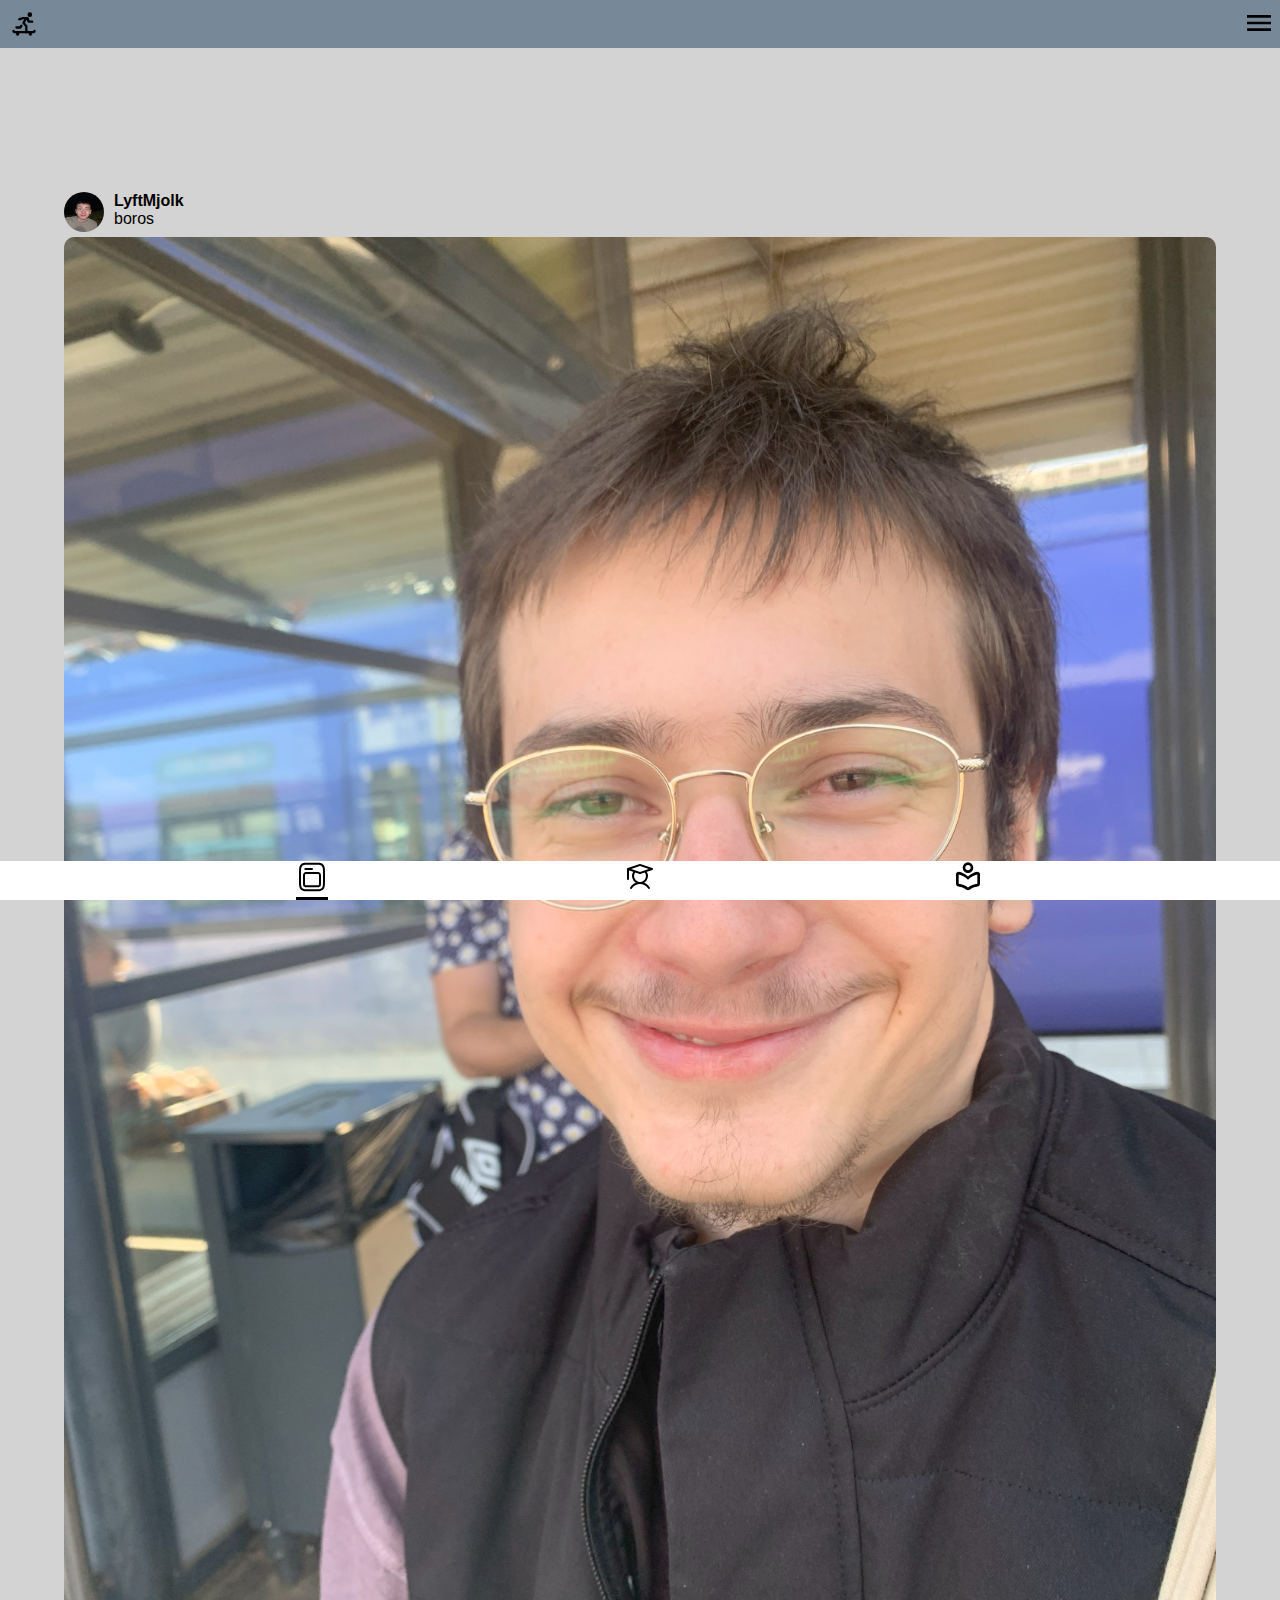
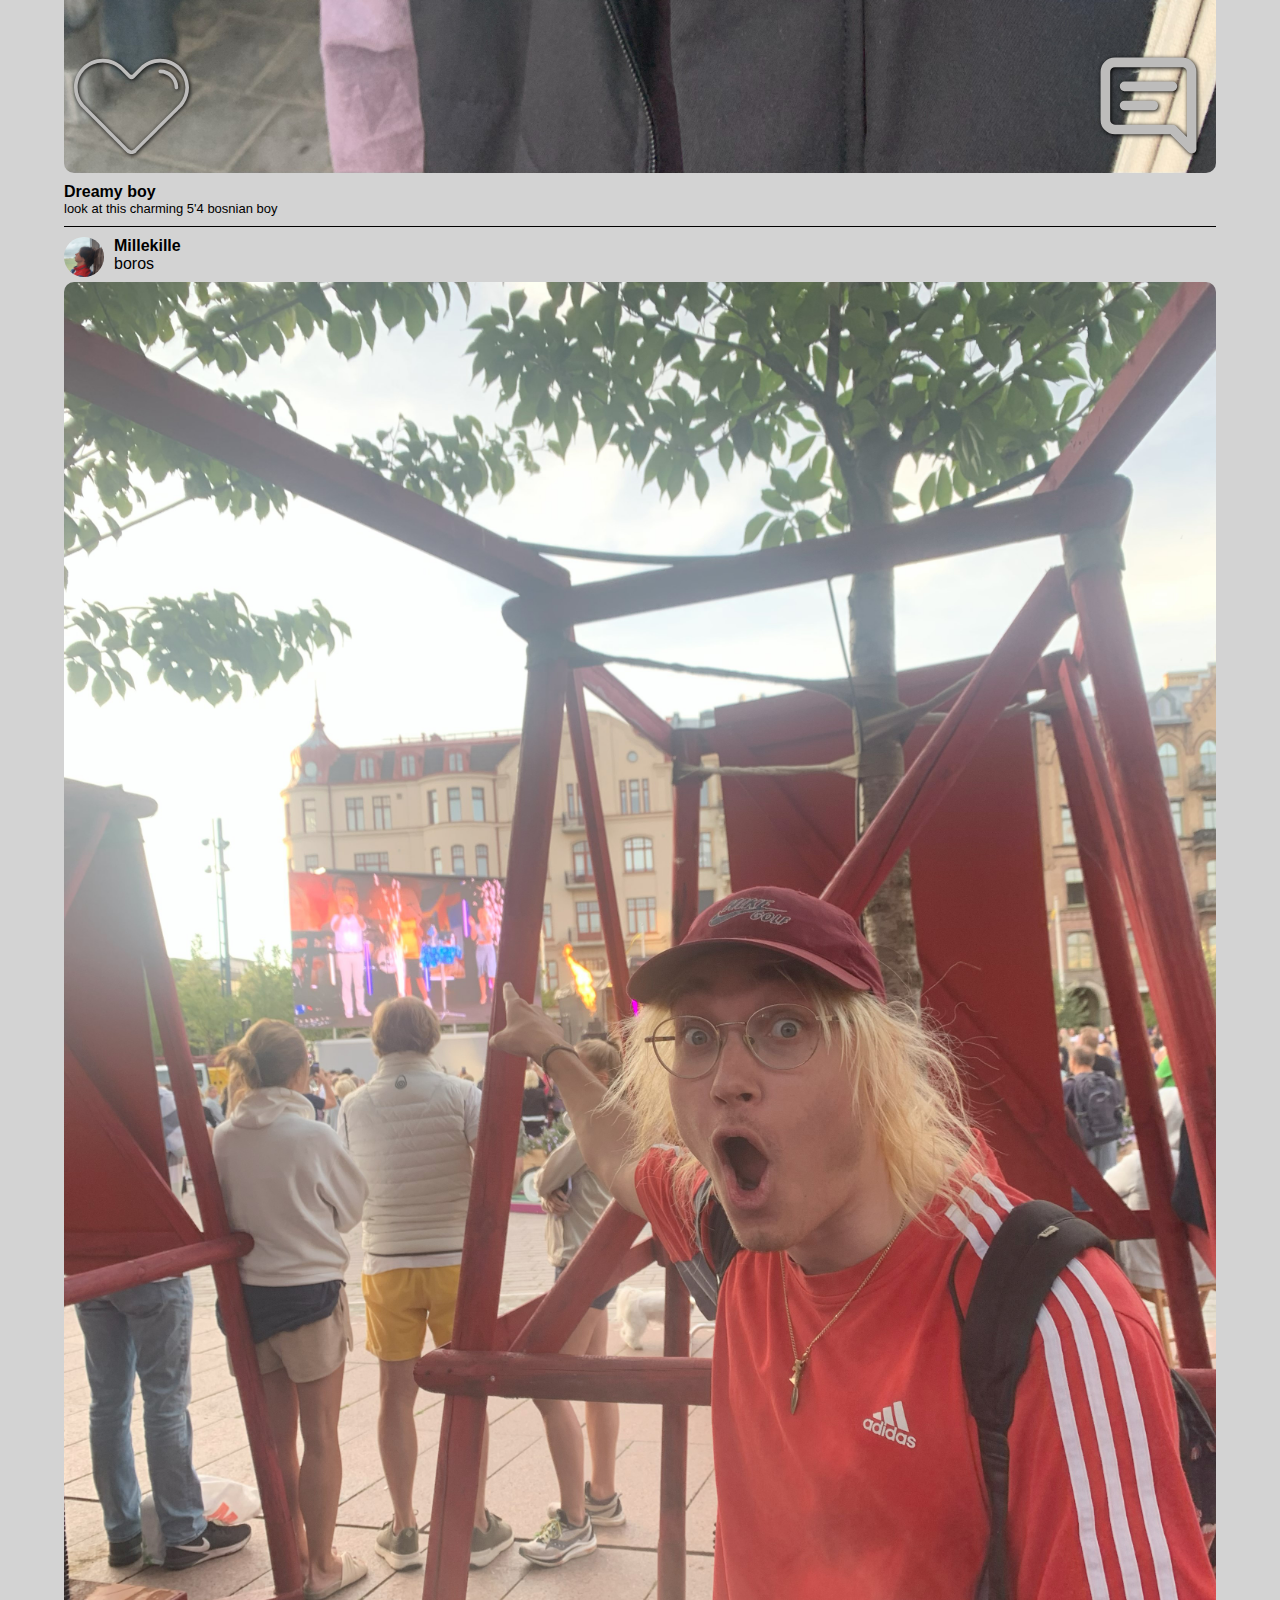
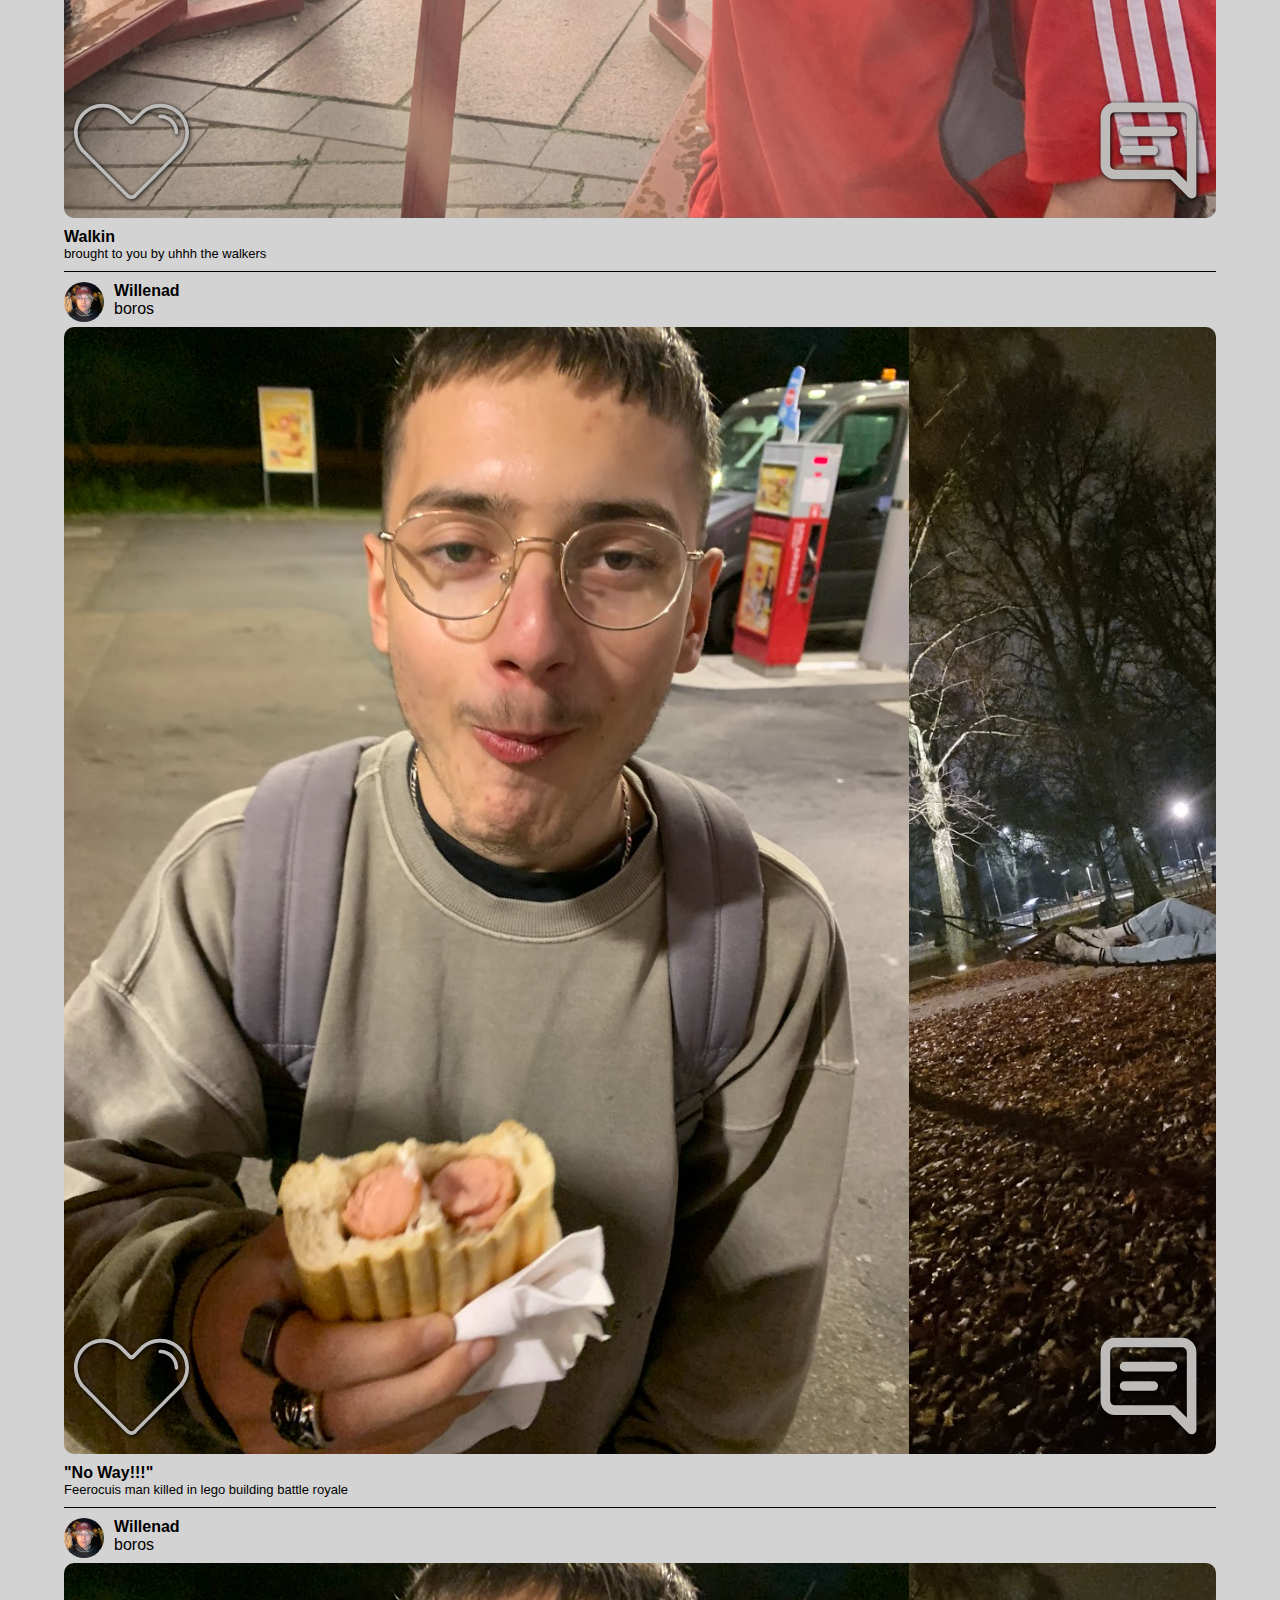
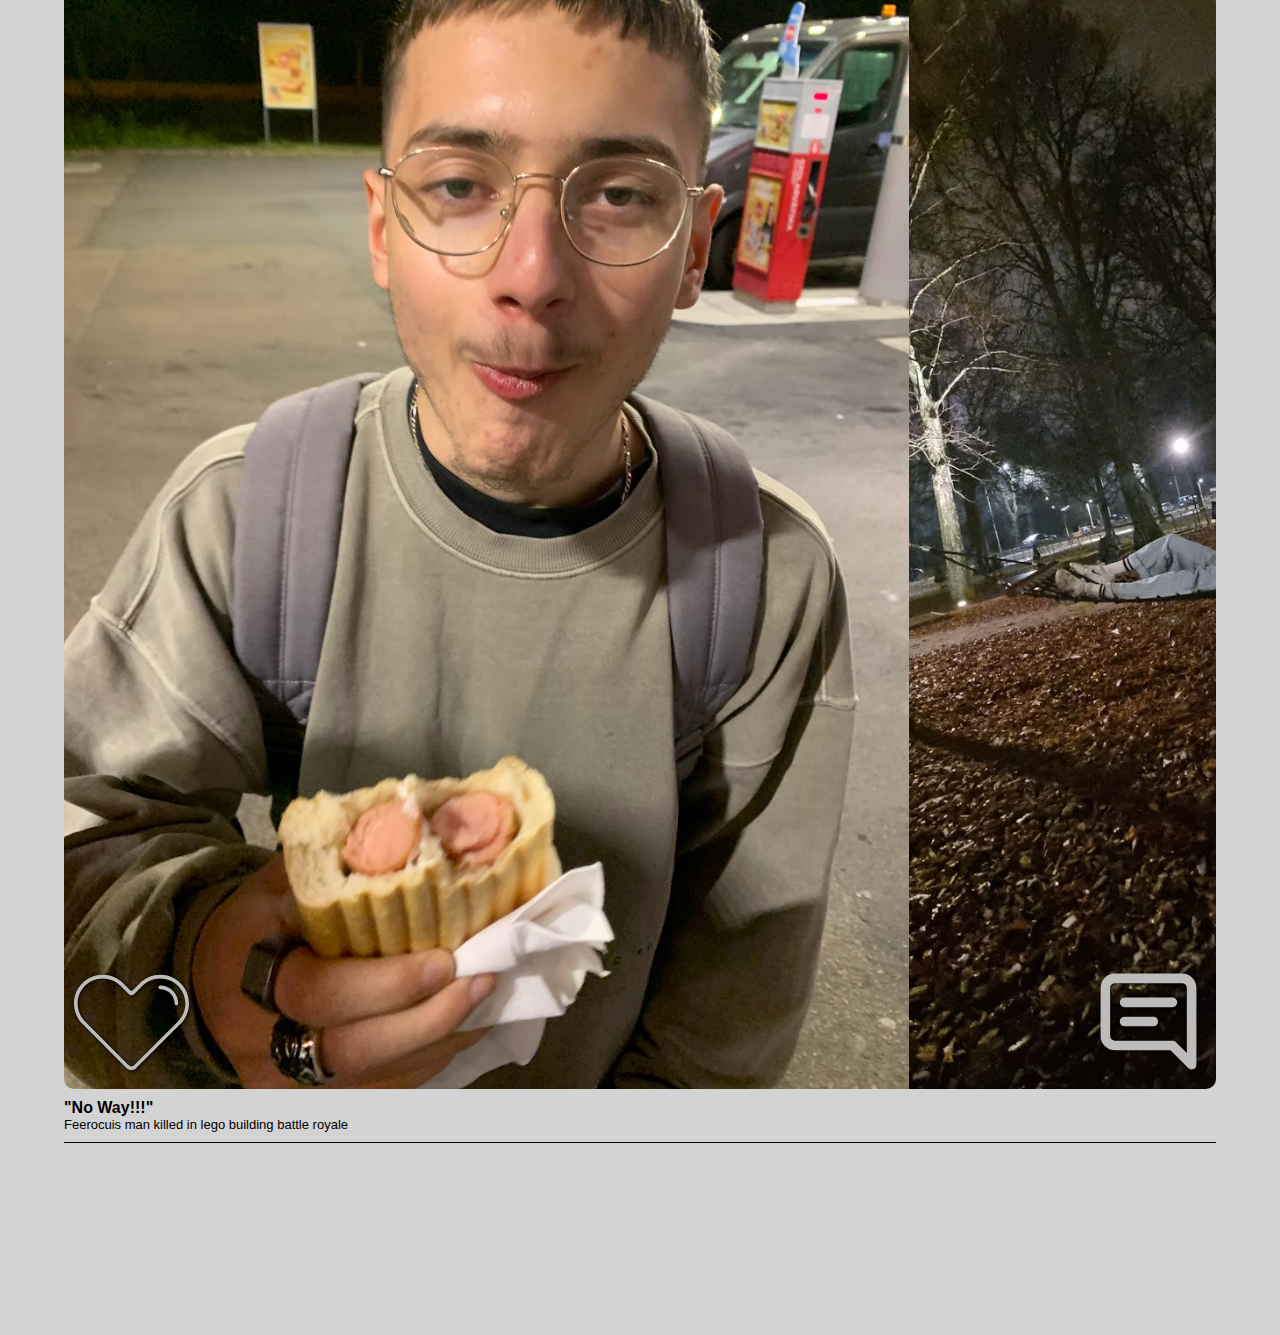
<file: index.html>
<!DOCTYPE html>
<html lang="en">

    <head>
        <meta charset="UTF-8" /> 
        <link rel="stylesheet" href="style.css">
        <script defer src="./script.js"></script>
        <script defer src="./common.js"></script>

        <meta name="viewport" content="width=device-width, initial-scale=1.0" /> 

        <title>Document</title> 
    </head>

    <body>
        <header>
            <img src="Assets/icons/TablerSkateboarding.svg" alt="">
            <button onclick="toggleMenu()"><img src="Assets/icons/MaterialSymbolsMenu.svg" alt=""></button>
            <div id="modal">
                <div id="menu">
                    <ul class="menulist">
                        <a href="login.html"><li><img src="Assets/icons/MaterialSymbolsAccountCircle.svg" alt=""><p>Sign-In</p></li></a>
                        <li><img src="Assets/icons/MaterialSymbolsNotifications.svg" alt=""><p>Notifications</p></li>
                    </ul>

                </div>
            </div>
            
        </header>

        <ul id="dataFeed"></ul>
        
        
        <footer id="page-footer">
            <nav>
                <ul>
                    <li class="active"><a href="/index.html"><img src="Assets/icons/SolarFeedOutline.svg" alt=""></a></li>
                    <li><a href="/GOS.html"><img src="Assets/icons/PhStudent.svg" alt=""></a></li>
                    <li><a href="/trickguide.html"><img src="Assets/icons/MaterialSymbolsLocalLibraryOutlineRounded.svg" alt=""></a></li>
                </ul>
            </nav>
            
        </footer>
       
    </body>
</html>
</file>
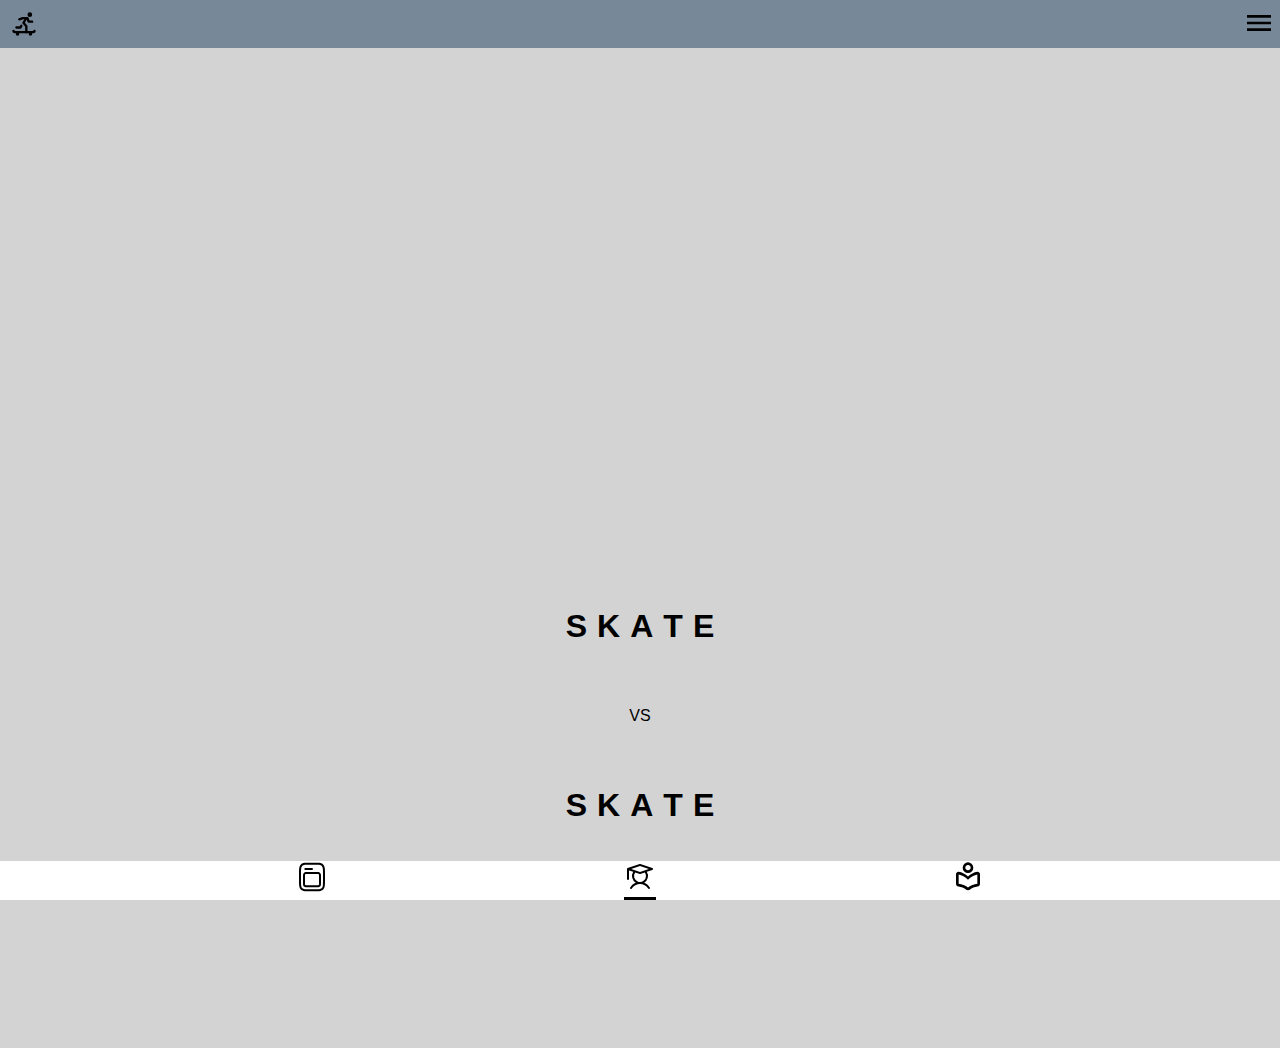
<file: GOS.html>
<!DOCTYPE html>
<html lang="en">

    <head>
        <meta charset="UTF-8" /> 
        <link rel="stylesheet" href="style.css">
        <script defer src="./common.js"></script>

        <meta name="viewport" content="width=device-width, initial-scale=1.0" /> 

        <title>Document</title> 
    </head>

    <body>
        <header>
            <img src="Assets/icons/TablerSkateboarding.svg" alt="">
            <button onclick="toggleMenu()"><img src="Assets/icons/MaterialSymbolsMenu.svg" alt=""></button>
            <div id="modal">
                <div id="menu">
                    <ul class="menulist">
                        <a href="login.html"><li><img src="Assets/icons/MaterialSymbolsAccountCircle.svg" alt=""><p>Sign-In</p></li></a>
                        <li><img src="Assets/icons/MaterialSymbolsNotifications.svg" alt=""><p>Notifications</p></li>
                    </ul>

                </div>
            </div>
            
        </header>

        <div class="GameContainer">
            <ul>
                <div class="letters">
                    
                    <p onclick="letterclick(this)">S</p>
                    <p onclick="letterclick(this)">K</p>
                    <p onclick="letterclick(this)">A</p>
                    <p onclick="letterclick(this)">T</p>
                    <p onclick="letterclick(this)">E</p>
                </div>
                <li>VS</li>
                <div class="letters">
                    <p onclick="letterclick(this)">S</p>
                    <p onclick="letterclick(this)">K</p>
                    <p onclick="letterclick(this)">A</p>
                    <p onclick="letterclick(this)">T</p>
                    <p onclick="letterclick(this)">E</p>
                </div>
            </ul>
        </div>

        
        
        <footer id="page-footer">
            <ul>
                <li ><a href="/index.html"><img src="Assets/icons/SolarFeedOutline.svg" alt=""></a></li>
                <li class="active"><a href="/GOS.html"><img src="Assets/icons/PhStudent.svg" alt=""></a></li>
                <li><a href="/trickguide.html"><img src="Assets/icons/MaterialSymbolsLocalLibraryOutlineRounded.svg" alt=""></a></li>
            </ul>
        </footer>
       
        <script>
            function letterclick(element){
                element.classList.toggle("active");
            }
        </script>
    </body>
</html>
</file>
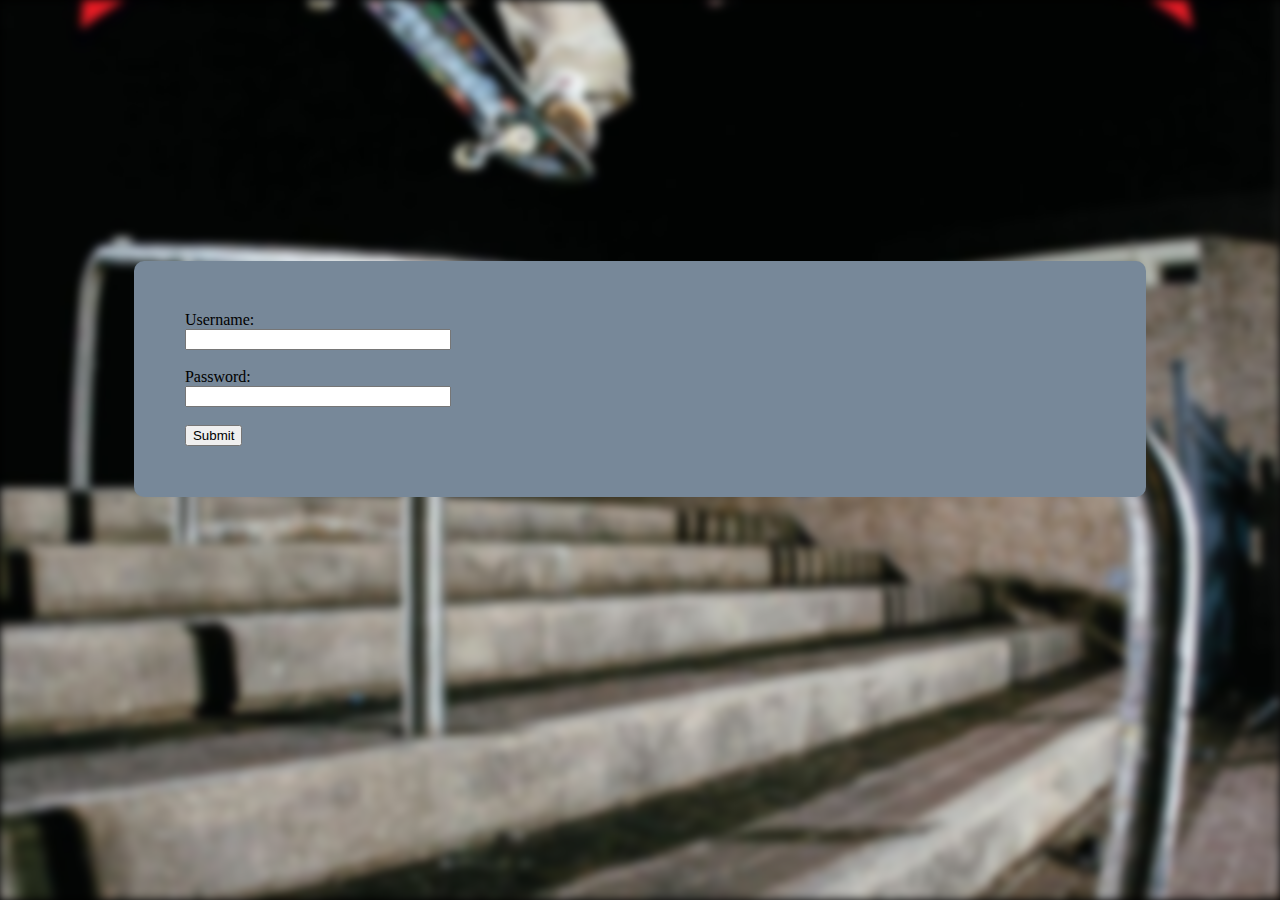
<file: login.html>
<!DOCTYPE html>
<html lang="en">

<head>
    <meta charset="UTF-8" /> 
    <link rel="stylesheet" href="loginstyle.css">

    <meta name="viewport" content="width=device-width, initial-scale=1.0" /> 

    <title>Document</title> 
</head>
<body>
    <div class="bg-img"></div>
    <div class="loginModal">
        <div class="modalContainer">
            <form action="index.html">
                <label for="uname">Username:</label>
                <input type="text" id="uname" name="uname"><br><br>
                <label for="pass">Password:</label>
                <input type="password" id="pass" name="pass"><br><br>
                <input type="submit">
            </form>
        </div>
    </div>
</body>
</file>
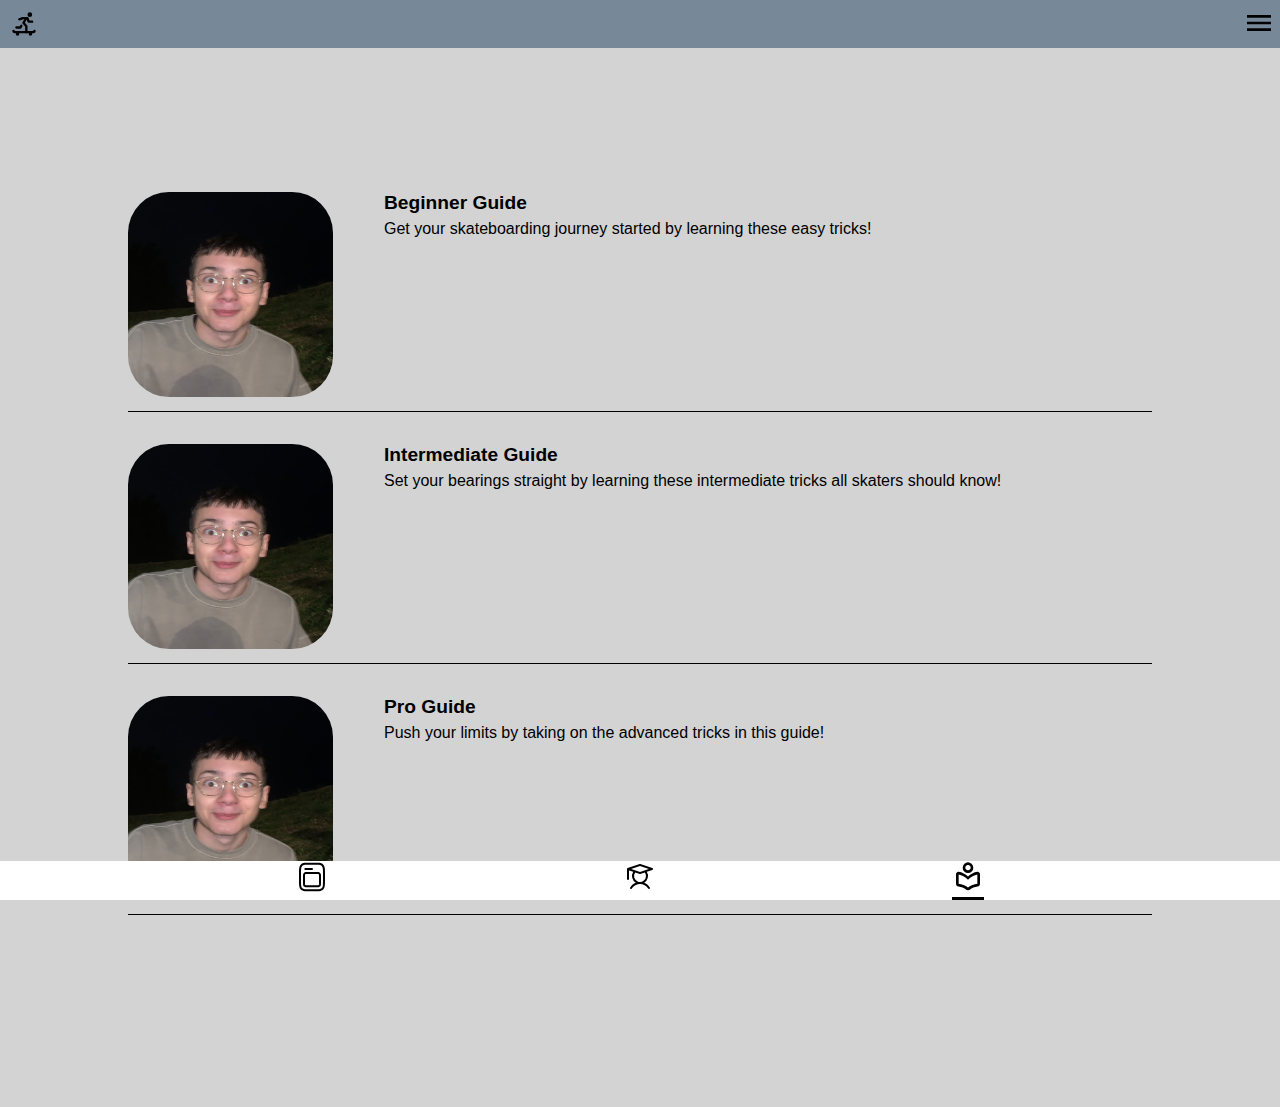
<file: trickguide.html>
<!DOCTYPE html>
<html lang="en">

    <head>
        <meta charset="UTF-8" /> 
        <link rel="stylesheet" href="style.css">
        <script defer src="./common.js"></script>

        <meta name="viewport" content="width=device-width, initial-scale=1.0" /> 

        <title>TrickGuide</title> 
    </head>

    <body>
        <header>
            <img src="Assets/icons/TablerSkateboarding.svg" alt="">
            <button onclick="toggleMenu()"><img src="Assets/icons/MaterialSymbolsMenu.svg" alt=""></button>
            <div id="modal">
                <div id="menu">
                    <ul class="menulist">
                        <a href="login.html"><li><img src="Assets/icons/MaterialSymbolsAccountCircle.svg" alt=""><p>Sign-In</p></li></a>
                        <li><img src="Assets/icons/MaterialSymbolsNotifications.svg" alt=""><p>Notifications</p></li>
                    </ul>

                </div>
            </div>
            
        </header>
        <ul class="tricktips">
            <div class="container trickguide">
                <div class="cover">
                    <img src="/Assets/profilepics/1.png" alt="">
                </div>
                
                <ul>
                    <h2>Beginner Guide</h2>
                    <p>Get your skateboarding journey started by learning these easy tricks!</p>
                </ul>
            </div>
            <div class="container trickguide">
                <div class="cover">
                    <img src="/Assets/profilepics/1.png" alt="">
                </div>
                <ul>
                    <h2>Intermediate Guide</h2>
                    <p>Set your bearings straight by learning these intermediate tricks all skaters should know!</p>
                </ul>
            </div>
            <div class="container trickguide">
                <div class="cover">
                    <img src="/Assets/profilepics/1.png" alt="">
                </div>
                <ul>
                    <h2>Pro Guide</h2>
                    <p>Push your limits by taking on the advanced tricks in this guide!</p>
                </ul>
            </div>
        </ul>
        
        
        <footer id="page-footer">
            <nav>
                <ul>
                    <li><a href="/index.html"><img src="Assets/icons/SolarFeedOutline.svg" alt=""></a></li>
                    <li><a href="/GOS.html"><img src="Assets/icons/PhStudent.svg" alt=""></a></li>
                    <li class="active"><a href="/trickguide.html"><img src="Assets/icons/MaterialSymbolsLocalLibraryOutlineRounded.svg" alt=""></a></li>
                </ul>
            </nav>
            
        </footer>
       
    </body>
</html>
</file>
<file: style.css>
body{
    font-family: "Roboto", sans-serif;
    background-color: lightgray;
    display: flex;
    box-sizing: border-box;
    margin: 0;
    padding-top: 15%;
    padding-bottom: 15%;
    overflow-x: hidden;
    flex-direction: column;
}
::-webkit-scrollbar{
    display: none;
}
header {
    display: flex;
    flex-direction: row;
    justify-content: space-between;
    background-color:lightslategrey;
    position: fixed;
    width: 100%;
    z-index: 1;
    top: 0;
    height: 3rem;
}
header > img{
    margin: 10px;
}
#menu{
    background-color: lightslategray;
    position: fixed;
    width: 50%;
    height: 100%;
    right: -50%;
    top: 3rem;
    z-index: 0;
    transition: .3s ease;
}
#modal{
    right: -100%;
    top: 3rem;
    position: fixed;
    width: 100%;
    height: 100%;
    background-color: rgba(0, 0, 24, 0.5);
    transition: .3s ease;
}
#modal.active {
    right: 0;
}
#menu.active{
    right: 0;
}
button{
    padding: 0;
    margin-right: 5px;
    display: inline-block;
    border: none;
    background: none;
}
.menulist{
    display: flex;
    flex-direction: column;
    gap: 1rem;
    padding-left: 1em;
}
.menulist > a > li{
    display: flex;
    flex-direction: row;
}
.menulist > a > li > p{
    font-size: medium;
    padding-left: 5px;
}
a{
    text-decoration: none;
}
.container{
    display: flex;
    flex-direction: column;
    border-width: 1px;
    border-bottom-style: solid;
    padding-bottom: 10px;
}
ul{
    margin: 0;
    list-style: none;
    padding: 0;
}
#dataFeed{
    margin: auto;
    display: flex;
    justify-content: center;
    flex-direction: column;
    width: 90%;
    gap: 10px;
}

.header{
    display: flex;
    padding-bottom: 5px;
}

.header img{
    display: block;
    width: 40px;
    border-radius: 50%;
    aspect-ratio: 1/1;
}
.header li{
    padding-left: 10px;
    color: black;
    font-weight: bold;
    font-size: medium;
}



li.location{
    font-size: medium;
    font-weight: normal;
}

ul.footer{
    color: black;
    font-size: small;
}
.title{
    font-size: medium;
    font-weight: bolder;
}
.content{
    border-radius: 10px;
    position: relative;
    display: flex;
    justify-content: center;
    overflow: hidden;
    margin-bottom: 10px;

}
.slider img{
    display: block;
    width: 100%;
    scroll-snap-align: start;
    object-fit: cover;
    aspect-ratio: 3/4;
    background-color: black;
    scroll-snap-stop: always;
}
.slider{
    display: flex;
    flex-direction: row;
    overflow-y: hidden;
    overflow: auto;
    scroll-snap-type: x mandatory;
    scroll-behavior: smooth;
    -ms-overflow-style: none;
}

.content > .like{
    width: 10%;
    
    position: absolute;
    filter: drop-shadow(1px 1px 2px black);
    bottom: 10px;
    left: 10px;
}

img.comment{
    width: 10%;
    position: absolute;
    filter: drop-shadow(1px 1px 2px black);
    bottom: 10px;
    right: 10px;
}

.comment-section{
    display: flex;
    flex-direction: column;
    max-height: 300px;
    height: 100%;
    width: 100%;
    background-color: rgb(141, 141, 141);
    position: absolute;
    bottom: -300px;
    overflow: auto;
    transition: .3s ease;
    

}
.comment-section.active{
    bottom: 0;
}
.comment-section ul{
    display: flex;
    flex-direction: column;
}
.comment-container{
    display: flex;
    border-bottom-style: solid;
    margin: 10px;
    border-width: 1px;
    justify-content: center;

}.comment-container > .like{
    position: absolute;
    width: 1em;
    right: 10px;
    padding-top: 10px;
    border-radius: 0%;
}
.comment-container > .userpfp{
    position: absolute;
    display: block;
    width: 8%;
    border-radius: 50%;
    aspect-ratio: 1/1;
    left: 0px;
    margin-left: 10px;
}
.comment-content{
    display: flex;
    width: 80%;
    flex-direction: column;
    padding-bottom: 10px;
    line-height: 1rem;
    
}
.comment-id{
    font-size: small;
    font-weight:600;
    
}
.comment-text{
    font-size: small;
}
.comment-text span{
    display: none;
}

.more span{
    display: block;
}

.readMore {
    margin-bottom: 0;
    margin-top: 5px;
    font-style: italic;

    text-decoration: underline;
}

footer{
    position: fixed;
    width: 100%;
    bottom: 0;
    z-index: 1;
}

footer ul{
    background-color: white;
    display: flex;
    flex-direction: row;
    justify-content: space-evenly;
    list-style: none;
    padding: 0%;
    height: auto;

}
footer li.active{
    border-bottom-style: solid;
}

.GameContainer{
    margin-top: 30%;
    display: flex;
    text-align: center;
    width: 100%;
    justify-content: center;
    
}
.GameContainer > ul{
    display: flex;
    flex-direction: column;
    gap: 30px;
}
div.letters{
    font-size: xx-large;
    font-weight: bolder;
    display: flex;
    flex-direction: row;
    gap: 10px;
    vertical-align: baseline;
}

.letters > .active{
    color: red;
}

.trickguide{
    flex-direction: row;
}
.trickguide img{
    width: 100%;
    aspect-ratio: 1/1;
    border-radius: 20%;
}
.trickguide > ul{
    width: fit-content;
    margin-left: 5%;
}
.cover{
    width: 20%;
}
.trickguide h2{
    margin: 0px;
    font-size: larger;
}
.trickguide p{
    margin-top: 5px;
    line-height: 20px;
    font-size: medium;
}
.tricktips{
    display: flex;
    flex-direction: column;
    width: 80%;
    margin: auto;
    gap: 2em;
    
}
</file>
<file: loginstyle.css>
body{
    max-width: 100%;
    max-height: 100%;
    height: 100%;
    background-color: black;
}
form{
    margin: 5%;
}
.bg-img{
    position: fixed;
    top: 0;
    left: 0;
    width: 100%;
    height: 100%;
    overflow: auto; 
    background-image: url("Assets/images/thrasher.jpg");
    filter: blur(5px);
    background-position: center;
    background-repeat: no-repeat;
    background-size: cover;
}
.loginModal{
    display: flex;
    width: 100%;
    height: 100%;
    background-color: rgba(0, 0, 0, 0.158);
    justify-content: center;
}
.modalContainer{
    z-index: 1;
    margin-top: 20%;
    background-color: lightslategray;
    filter: none;
    border-radius: 10px;
    display: flex;
    width: 80%;
    max-height: 50%;
}
input[type=text]{
    width: 100%;

}
input[type=password]{
    width: 100%;

}
</file>
